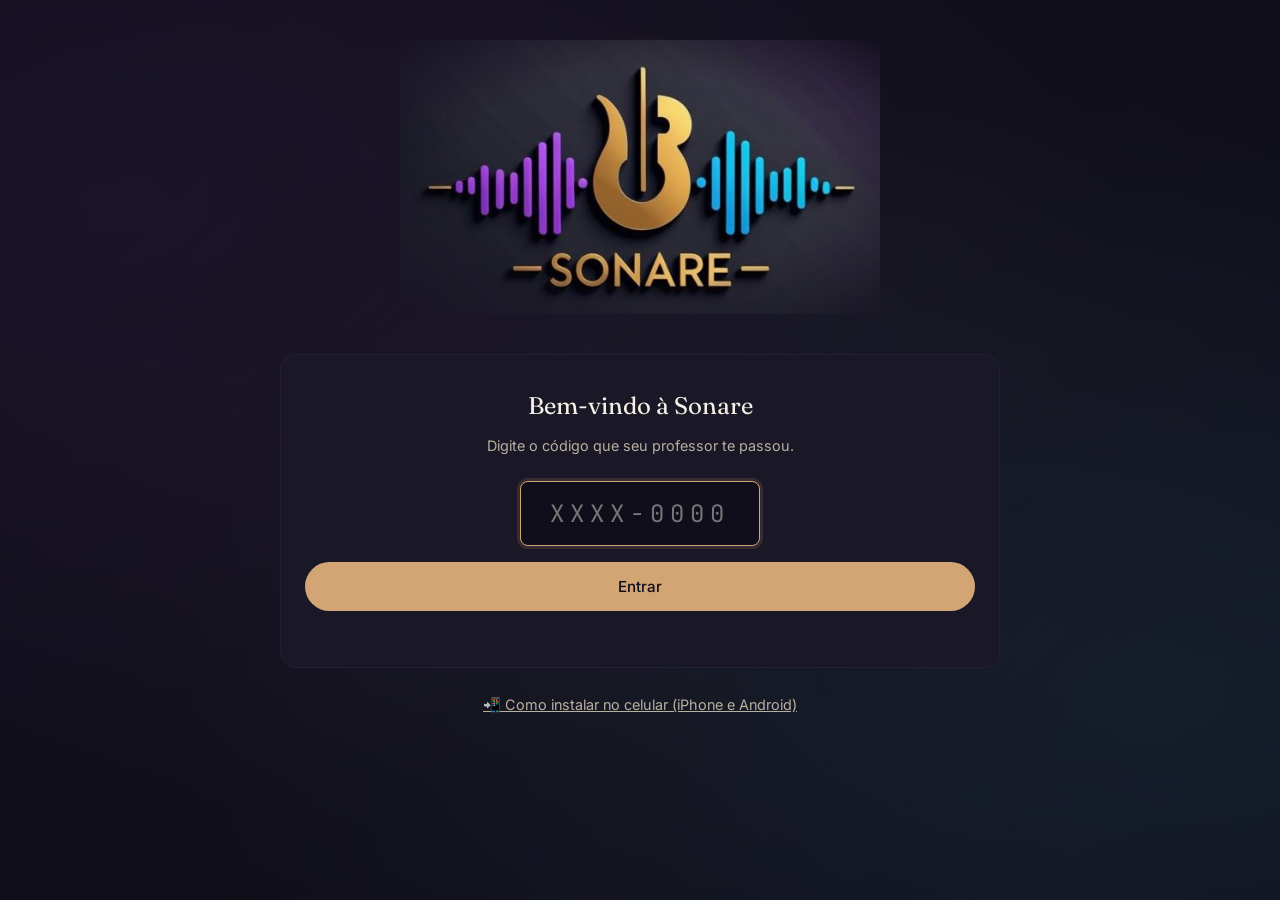
<file: index.html>
<!DOCTYPE html>
<html lang="pt-BR">
<head>
<meta charset="UTF-8" />
<meta name="viewport" content="width=device-width, initial-scale=1.0, viewport-fit=cover" />
<meta name="theme-color" content="#0F0E1A" />
<title>Sonare — Escola de Música</title>
<meta name="description" content="App da escola Sonare: aulas, afinador, cifras, teoria, exercícios, tarefas e lembretes de estudo." />
<link rel="manifest" href="./manifest.webmanifest" />
<link rel="icon" type="image/png" href="assets/icon-192.png" />
<link rel="apple-touch-icon" href="assets/apple-touch-icon.png" />
<meta name="apple-mobile-web-app-capable" content="yes" />
<meta name="apple-mobile-web-app-status-bar-style" content="black-translucent" />
<meta name="apple-mobile-web-app-title" content="Sonare" />

<link rel="preconnect" href="https://fonts.googleapis.com" />
<link rel="preconnect" href="https://fonts.gstatic.com" crossorigin />
<link href="https://fonts.googleapis.com/css2?family=Fraunces:ital,opsz,wght@0,9..144,300..900;1,9..144,300..900&family=Inter:wght@300;400;500;600;700&family=JetBrains+Mono:wght@400;500&display=swap" rel="stylesheet" />
<link rel="stylesheet" href="css/styles.css" />
<link rel="stylesheet" href="css/sonare-features.css" />
<style>
/* === LOGO (imagem original da Sonare) ===
   Entra com fade, depois "respira" com um brilho dourado suave.
   As bordas da imagem somem no fundo escuro (máscara radial). */
.login-logo-wrap {
  position: relative;
  width: 100%;
  max-width: 560px;
  margin: 0 auto 24px;
  animation: logoEntra 1.4s ease-out both;
}
.login-logo-wrap::before {
  /* halo dourado atrás do símbolo */
  content: '';
  position: absolute;
  left: 50%; top: 42%;
  width: 46%; aspect-ratio: 1;
  transform: translate(-50%, -50%);
  background: radial-gradient(circle, rgba(212, 175, 55, 0.35) 0%, rgba(212, 175, 55, 0) 65%);
  filter: blur(8px);
  animation: logoBrilho 3.2s ease-in-out 1.4s infinite alternate;
  pointer-events: none;
}
.login-logo {
  position: relative;
  width: 100%;
  height: auto;
  display: block;
  -webkit-mask-image: radial-gradient(ellipse 72% 70% at 50% 50%, #000 55%, transparent 100%);
          mask-image: radial-gradient(ellipse 72% 70% at 50% 50%, #000 55%, transparent 100%);
  animation: logoRespira 3.2s ease-in-out 1.4s infinite alternate;
}
@keyframes logoEntra {
  from { opacity: 0; transform: translateY(8px) scale(0.96); }
  to   { opacity: 1; transform: none; }
}
@keyframes logoBrilho {
  from { opacity: 0.35; }
  to   { opacity: 1; }
}
@keyframes logoRespira {
  from { filter: brightness(0.95); }
  to   { filter: brightness(1.12) drop-shadow(0 0 14px rgba(212, 175, 55, 0.25)); }
}
@media (prefers-reduced-motion: reduce) {
  .login-logo-wrap, .login-logo-wrap::before, .login-logo { animation: none; }
}
@media (max-width: 768px) {
  .login-logo-wrap { max-width: 420px; }
}
@media (max-width: 480px) {
  .login-logo-wrap { max-width: 320px; }
}
</style>
</head>
<body>

<!-- TELA DE LOGIN -->
<div id="login-screen" class="app" style="display:none;">
  <div class="login-logo-wrap">
    <img src="assets/logo-sonare.png" alt="Sonare" class="login-logo" width="560" height="320" />
  </div>

  <div class="code-entry">
    <h2>Bem-vindo à Sonare</h2>
    <p>Digite o código que seu professor te passou.</p>
    <input class="code-entry__input" id="codigo" maxlength="9" placeholder="XXXX-0000" autocomplete="off" />
    <button class="btn btn--gold btn--block" id="entrar">Entrar</button>
    <div class="code-entry__error" id="erro"></div>
  </div>
  <p style="text-align:center;margin-top:16px">
    <a href="#" id="como-instalar" style="color:var(--cream-dim, #c9c3b5);font-size:.9rem;text-decoration:underline">📲 Como instalar no celular (iPhone e Android)</a>
  </p>
</div>

<!-- APP PRINCIPAL -->
<div id="app-screen" style="display:none;">
  <header class="app-header">
    <div class="brand">
      <div class="brand-left">
        <svg viewBox="0 0 32 32" class="brand-icon" aria-hidden="true">
          <path d="M16 4 C10 4 6 8 6 14 C6 18 8 22 12 24 L12 28 L20 28 L20 24 C24 22 26 18 26 14 C26 8 22 4 16 4 Z" stroke="currentColor" stroke-width="1.5" fill="none"/>
          <path d="M16 12 L16 24" stroke="currentColor" stroke-width="1.5" stroke-linecap="round"/>
        </svg>
        <h1>Sonare</h1>
      </div>
      <div class="brand-actions">
        <span id="aluno-nome" style="color: var(--cream); letter-spacing: .04em; text-transform: none;"></span>
        <button id="sair-btn">Sair</button>
      </div>
    </div>
    <nav class="tab-bar" role="tablist">
      <button class="tab-btn active" data-tab="home" role="tab" aria-selected="true">🏠 Início</button>
      <button class="tab-btn" data-tab="lessons" role="tab" aria-selected="false">📖 Aulas</button>
      <button class="tab-btn" data-tab="tuner" role="tab" aria-selected="false">🎯 Afinador</button>
      <button class="tab-btn" data-tab="songs" role="tab" aria-selected="false">🎵 Músicas</button>
      <button class="tab-btn" data-tab="theory" role="tab" aria-selected="false">📚 Teoria</button>
      <button class="tab-btn" data-tab="exercises" role="tab" aria-selected="false">💪 Exercícios</button>
      <button class="tab-btn" data-tab="tasks" role="tab" aria-selected="false">✅ Tarefas</button>
      <button class="tab-btn" data-tab="ritmos" role="tab" aria-selected="false">🥁 Ritmos</button>
    </nav>
  </header>

  <main id="main">
    <!-- HOME -->
    <section id="tab-home" class="tab-panel active">
      <h2>Olá, <span id="home-nome">aluno</span> 👋</h2>
      <p class="muted">Continue sua jornada na música.</p>
      <div class="card-grid">
        <div class="card" data-jump="lessons">
          <div class="card-icon">📖</div>
          <h3>Aulas</h3>
          <p>Conteúdo publicado pelo professor</p>
        </div>
        <div class="card" data-jump="tuner">
          <div class="card-icon">🎯</div>
          <h3>Afinador</h3>
          <p>Afine com o microfone</p>
        </div>
        <div class="card" data-jump="metronome">
          <div class="card-icon">⏱️</div>
          <h3>Metrônomo</h3>
          <p>Mantenha o tempo firme</p>
        </div>
        <div class="card" data-jump="songs">
          <div class="card-icon">🎵</div>
          <h3>Músicas</h3>
          <p>26 cifras com transposição</p>
        </div>
        <div class="card" data-jump="theory">
          <div class="card-icon">📚</div>
          <h3>Teoria</h3>
          <p>Notas, acordes e escalas</p>
        </div>
        <div class="card" data-jump="exercises">
          <div class="card-icon">💪</div>
          <h3>Exercícios</h3>
          <p>Técnica e prática guiada</p>
        </div>
        <div class="card" data-jump="ritmos">
          <div class="card-icon">🥁</div>
          <h3>Ritmos</h3>
          <p>Pratique com caixa de ritmos</p>
        </div>
        <div class="card" data-jump="tasks">
          <div class="card-icon">✅</div>
          <h3>Tarefas</h3>
          <p>Organize sua rotina</p>
        </div>
      </div>
      <div class="progress-overview">
        <h3>Seu progresso</h3>
        <div class="progress-stats">
          <div class="stat"><div class="stat-value" id="statStreak">0</div><div class="stat-label">Dias seguidos</div></div>
          <div class="stat"><div class="stat-value" id="statPractice">0</div><div class="stat-label">Min. praticados</div></div>
          <div class="stat"><div class="stat-value" id="statTasks">0</div><div class="stat-label">Tarefas</div></div>
          <div class="stat"><div class="stat-value" id="statSongs">0</div><div class="stat-label">Músicas</div></div>
          <div class="stat"><div class="stat-value" id="statLessons">0</div><div class="stat-label">Aulas</div></div>
          <div class="stat"><div class="stat-value" id="statExercises">0</div><div class="stat-label">Exercícios</div></div>
        </div>
        <div class="weekly-chart" id="weeklyChart"></div>
      </div>
    </section>

    <!-- AULAS -->
    <section id="tab-lessons" class="tab-panel">
      <h2>Aulas</h2>
      <p class="muted">Conteúdo publicado pelo seu professor.</p>
      <div id="aulas-admin-list"></div>
    </section>

    <!-- TUNER -->
    <section id="tab-tuner" class="tab-panel">
      <h2>Afinador Cromático</h2>
      <p class="muted">Toque uma corda e veja a nota detectada. Afinação padrão: E A D G B E</p>
      <div class="tuner-wrap">
        <div class="tuner-display">
          <div class="tuner-note" id="tunerNote">--</div>
          <div class="tuner-frequency" id="tunerFreq">0.0 Hz</div>
          <div class="tuner-meter">
            <div class="tuner-scale">
              <div class="tuner-tick" style="left:0%">♭</div>
              <div class="tuner-tick" style="left:25%">-25</div>
              <div class="tuner-tick" style="left:50%">0</div>
              <div class="tuner-tick" style="left:75%">+25</div>
              <div class="tuner-tick" style="left:100%">♯</div>
            </div>
            <div class="tuner-needle" id="tunerNeedle"></div>
          </div>
          <div class="tuner-status" id="tunerStatus">Aguardando áudio...</div>
        </div>
        <div class="string-buttons" id="stringButtons">
          <button data-string="E2" data-freq="82.41">E (6ª)</button>
          <button data-string="A2" data-freq="110.00">A (5ª)</button>
          <button data-string="D3" data-freq="146.83">D (4ª)</button>
          <button data-string="G3" data-freq="196.00">G (3ª)</button>
          <button data-string="B3" data-freq="246.94">B (2ª)</button>
          <button data-string="E4" data-freq="329.63">E (1ª)</button>
        </div>
        <div class="tuner-controls">
          <button id="tunerStart" class="primary">Iniciar Microfone</button>
          <button id="tunerStop" class="secondary" disabled>Parar</button>
          <select id="tunerStandard">
            <option value="standard">Padrão (E A D G B E)</option>
            <option value="dropD">Drop D</option>
            <option value="openG">Open G</option>
            <option value="halfDown">Semitom abaixo</option>
          </select>
          <label class="checkbox">
            <input type="checkbox" id="tunerSound" /> Som de referência
          </label>
        </div>
      </div>
    </section>

    <!-- SONGS -->
    <section id="tab-songs" class="tab-panel">
      <h2>Músicas e Cifras</h2>
      <p class="muted">26 músicas em 7 categorias. Clique em qualquer cifra pra ver o diagrama.</p>
      <div class="song-controls">
        <input type="search" id="songSearch" placeholder="Buscar música ou artista..." />
        <select id="songFilter">
          <option value="all">Todas categorias</option>
          <option value="popular">Populares</option>
          <option value="mpb">MPB</option>
          <option value="rock">Rock</option>
          <option value="sertanejo">Sertanejo</option>
          <option value="gospel">Gospel</option>
          <option value="bossa">Bossa Nova</option>
          <option value="infantil">Infantil</option>
        </select>
        <button id="songAdd" class="secondary">+ Adicionar</button>
      </div>
      <div class="song-list" id="songList"></div>
    </section>

    <!-- THEORY -->
    <section id="tab-theory" class="tab-panel">
      <h2>Teoria Musical</h2>
      <div class="theory-tabs">
        <button class="theory-tab active" data-topic="notes">Notas</button>
        <button class="theory-tab" data-topic="chords">Acordes</button>
        <button class="theory-tab" data-topic="scales">Escalas</button>
        <button class="theory-tab" data-topic="chordProgressions">Campo Harmônico</button>
        <button class="theory-tab" data-topic="chordReading">Lendo Cifras</button>
        <button class="theory-tab" data-topic="tab">Tablatura</button>
      </div>
      <div class="theory-content" id="theoryContent"></div>
    </section>

    <!-- EXERCISES -->
    <section id="tab-exercises" class="tab-panel">
      <h2>Exercícios</h2>
      <div class="level-filter">
        <button class="filter-btn active" data-level="all">Todos</button>
        <button class="filter-btn" data-level="beginner">Iniciante</button>
        <button class="filter-btn" data-level="intermediate">Intermediário</button>
        <button class="filter-btn" data-level="advanced">Avançado</button>
      </div>
      <div class="exercise-list" id="exerciseList"></div>
    </section>

    <!-- TASKS -->
    <section id="tab-tasks" class="tab-panel">
      <h2>Tarefas e Prática</h2>
      <div class="task-add">
        <input type="text" id="taskInput" placeholder="Nova tarefa..." />
        <select id="taskCategory">
          <option value="study">Estudo</option>
          <option value="practice">Prática</option>
          <option value="repertoire">Repertório</option>
          <option value="theory">Teoria</option>
        </select>
        <input type="date" id="taskDate" />
        <button id="taskAddBtn" class="primary">+ Adicionar</button>
      </div>
      <div class="task-filters">
        <button class="task-filter active" data-filter="pending">Pendentes</button>
        <button class="task-filter" data-filter="done">Concluídas</button>
        <button class="task-filter" data-filter="all">Todas</button>
      </div>
      <div class="task-list" id="taskList"></div>
    </section>

    <!-- RITMOS (CAIXA DE RITMOS) -->
    <section id="tab-ritmos" class="tab-panel">
      <h2>🥁 Caixa de Ritmos</h2>
      <p class="muted">Pratique com ritmos pré-definidos. Liga/desliga peças, ajuste o BPM.</p>
      <div id="ritmos-content"></div>
    </section>


  </main>

  <!-- MODAIS -->
  <div class="modal" id="chordModal" hidden>
    <div class="modal-content">
      <button class="modal-close" data-close>&times;</button>
      <h2 id="chordTitle"></h2>
      <div class="chord-diagram" id="chordDiagram"></div>
      <div class="chord-info" id="chordInfo"></div>
    </div>
  </div>

  <div class="modal" id="songModal" hidden>
    <div class="modal-content wide">
      <button class="modal-close" data-close>&times;</button>
      <h2 id="songTitle"></h2>
      <div class="song-meta" id="songMeta"></div>
      <div class="song-controls-bar">
        <label>Tom: <select id="songKey"></select></label>
        <label>Capo: <select id="songCapo"><option value="0">Sem capo</option></select></label>
        <button id="songMetronome" class="secondary">⏱️ Metrônomo</button>
        <button id="songAutoscroll" class="secondary">📜 Auto-scroll</button>
      </div>
      <div class="song-lyrics" id="songLyrics"></div>
    </div>
  </div>

  <div class="modal" id="metronomeModal" hidden>
    <div class="modal-content">
      <button class="modal-close" data-close>&times;</button>
      <h2>Metrônomo</h2>
      <div class="metronome-display" id="metroDisplay">120</div>
      <div class="metro-label">BPM</div>
      <input type="range" id="metroBpm" min="40" max="240" value="120" />
      <div class="metro-beats">
        <label>Batidas por compasso:
          <select id="metroBeats">
            <option value="2">2/4</option>
            <option value="3">3/4</option>
            <option value="4" selected>4/4</option>
            <option value="6">6/8</option>
          </select>
        </label>
      </div>
      <div class="metro-buttons">
        <button id="metroStart" class="primary">▶ Iniciar</button>
        <button id="metroStop" class="secondary" disabled>■ Parar</button>
      </div>
    </div>
  </div>

  <div class="modal" id="addSongModal" hidden>
    <div class="modal-content">
      <button class="modal-close" data-close>&times;</button>
      <h2>Adicionar Música</h2>
      <form id="addSongForm">
        <label>Título: <input type="text" name="title" required /></label>
        <label>Artista: <input type="text" name="artist" required /></label>
        <label>Categoria:
          <select name="category">
            <option value="popular">Popular</option>
            <option value="mpb">MPB</option>
            <option value="rock">Rock</option>
            <option value="sertanejo">Sertanejo</option>
            <option value="gospel">Gospel</option>
            <option value="bossa">Bossa Nova</option>
            <option value="infantil">Infantil</option>
          </select>
        </label>
        <label>Tom original: <select name="key"></select></label>
        <label>BPM: <input type="number" name="bpm" value="120" /></label>
        <label>Cifra (cole aqui, com acordes entre colchetes [Am] etc.):
          <textarea name="lyrics" rows="10" required></textarea>
        </label>
        <button type="submit" class="primary">Salvar</button>
      </form>
    </div>
  </div>

  <div class="modal" id="qrcodeModal" hidden>
    <div class="modal-content" style="text-align:center">
      <button class="modal-close" data-close>&times;</button>
      <h2>📱 Instalar no Celular</h2>
      <p class="muted" style="margin-bottom:16px">Aponte a câmera do celular para o QR Code</p>
      <div id="qrcodeContainer" style="display:flex;justify-content:center;background:#fff;padding:16px;border-radius:8px;margin:0 auto 16px;max-width:280px"></div>
      <input type="text" id="appUrl" readonly style="width:100%;text-align:center;font-size:12px" />
      <button id="copyUrlBtn" class="primary" style="margin-top:10px">📋 Copiar Link</button>
    </div>
  </div>

  <div id="toast" class="toast" hidden></div>
</div>

<!-- SCRIPTS -->
<script src="js/seguro.js"></script>
<script src="js/sonare-data.js"></script>
<script src="js/ritmos.js"></script>
<script src="js/firebase-config.js"></script>
<script src="js/firebase-sync.js"></script>
<script src="js/db.js"></script>
<script src="js/progresso.js"></script>
<script src="js/conteudo.js"></script>
<script src="js/tuner.js"></script>
<script src="js/metronome.js"></script>
<script src="js/theory.js"></script>
<script src="js/songs.js"></script>
<script src="js/exercises.js"></script>
<script src="js/lessons.js"></script>
<script src="js/tasks.js"></script>
<script src="js/qrcode.js"></script>
<script src="js/alarm.js"></script>
<script src="js/app.js"></script>
<script src="js/sonare-app.js"></script>
<script>
  if ('serviceWorker' in navigator) {
    window.addEventListener('load', () => {
      navigator.serviceWorker.register('./sw.js')
        .then(r => console.log('SW registrado:', r.scope))
        .catch(e => console.error('SW erro:', e));
    });
  }
</script>
</body>
</html>
</file>
<file: css/styles.css>
/* ============================================================
   SONARE — App do Aluno + Painel Admin
   Tokens reaproveitados do site institucional (sonare-site/styles.css).
============================================================ */

:root {
  --ink: #0F0E1A;
  --ink-2: #1A1726;
  --ink-3: #251F33;
  --gold: #D4A574;
  --gold-soft: #E8C387;
  --gold-deep: #A07A48;
  --violet: #9D4EDD;
  --violet-deep: #7B2CBF;
  --cyan: #4CC9F0;
  --cream: #F5F1E8;
  --cream-dim: #B8B0A0;
  --danger: #E5484D;
  --serif: 'Fraunces', 'Times New Roman', serif;
  --sans: 'Inter', -apple-system, system-ui, sans-serif;
  --mono: 'JetBrains Mono', monospace;
}

* { margin: 0; padding: 0; box-sizing: border-box; }
html, body { height: 100%; }
body {
  font-family: var(--sans);
  background: var(--ink);
  color: var(--cream);
  font-size: 16px;
  line-height: 1.6;
  -webkit-font-smoothing: antialiased;
  text-rendering: optimizeLegibility;
  overflow-x: hidden;
  min-height: 100vh;
}
img, svg { display: block; max-width: 100%; }
a { color: var(--cyan); text-decoration: none; }
a:hover { color: var(--gold-soft); }
ul, ol { list-style: none; }
em { font-style: italic; }
input, button, select, textarea {
  font-family: inherit;
  font-size: inherit;
  color: inherit;
}
button { cursor: pointer; border: none; background: none; }

/* ============================================================
   LOGIN — Logo Sonare (paisagem, igual à imagem)
============================================================ */
.login-logo-wrap {
  width: 100%;
  max-width: 560px;
  margin: 24px auto;
  padding: 16px 0;
  display: flex;
  justify-content: center;
  align-items: center;
}
.login-logo {
  width: 100%;
  height: auto;
  max-width: 480px;
  display: block;
  margin: 0 auto;
  filter: drop-shadow(0 4px 24px rgba(212, 165, 116, 0.25));
}
body::before {
  /* Glow sutil de fundo, se movendo devagar (anima a tela inteira) */
  content: '';
  position: fixed;
  inset: -20%;
  background:
    radial-gradient(ellipse at 20% 30%, rgba(157, 78, 221, 0.08), transparent 50%),
    radial-gradient(ellipse at 80% 70%, rgba(76, 201, 240, 0.08), transparent 50%),
    radial-gradient(ellipse at 50% 50%, rgba(212, 165, 116, 0.04), transparent 70%);
  pointer-events: none;
  z-index: 0;
  animation: bgDrift 24s ease-in-out infinite alternate;
}
@keyframes bgDrift {
  from { transform: translate(0, 0) rotate(0deg); }
  to   { transform: translate(2%, -2%) rotate(2deg); }
}
#login-screen, #app-screen { position: relative; z-index: 1; }

/* ============================================================
   LAYOUT
============================================================ */
.app {
  width: min(720px, 100% - 32px);
  margin: 0 auto;
  padding: 24px 0 80px;
}

.topbar {
  display: flex;
  align-items: center;
  justify-content: space-between;
  padding: 16px 0 24px;
  border-bottom: 1px solid var(--ink-3);
  margin-bottom: 24px;
}
.topbar__brand {
  display: flex;
  align-items: center;
  gap: 12px;
  font-family: var(--serif);
  font-size: 1.25rem;
  font-weight: 500;
  color: var(--cream);
}
.topbar__mark {
  width: 32px;
  height: 32px;
  display: grid;
  place-items: center;
  color: var(--gold);
}
.topbar__action {
  font-family: var(--mono);
  font-size: .7rem;
  letter-spacing: .14em;
  text-transform: uppercase;
  color: var(--cream-dim);
  padding: 8px 12px;
  border: 1px solid var(--ink-3);
  border-radius: 999px;
  transition: all .2s ease;
}
.topbar__action:hover { color: var(--cyan); border-color: var(--cyan); }

/* ============================================================
   HERO / EQUALIZER (reaproveitado do site)
============================================================ */
.eq {
  display: flex;
  align-items: center;
  justify-content: center;
  gap: 8px;
  margin: 32px 0;
}
.eq__bar {
  width: 6px;
  background: var(--violet);
  border-radius: 999px;
  transition: height .6s ease;
}
.eq__bar--gold { background: var(--gold); }
.eq__bar--cyan { background: var(--cyan); }
.eq__center { padding: 0 16px; }
.eq__guitar {
  width: 64px;
  height: 64px;
  filter: drop-shadow(0 0 24px rgba(212, 165, 116, .35));
}

/* ============================================================
   AUTH / CÓDIGO
============================================================ */
.code-entry {
  background: var(--ink-2);
  border: 1px solid var(--ink-3);
  border-radius: 16px;
  padding: 32px 24px;
  text-align: center;
  margin: 24px 0;
}
.code-entry h2 {
  font-family: var(--serif);
  font-weight: 400;
  font-size: 1.5rem;
  margin-bottom: 8px;
}
.code-entry p {
  color: var(--cream-dim);
  font-size: .9rem;
  margin-bottom: 24px;
}
.code-entry__input {
  font-family: var(--mono);
  font-size: 1.5rem;
  letter-spacing: .25em;
  text-align: center;
  text-transform: uppercase;
  padding: 16px;
  background: var(--ink);
  border: 1px solid var(--ink-3);
  border-radius: 8px;
  color: var(--gold);
  width: 100%;
  max-width: 240px;
  margin: 0 auto 16px;
  display: block;
}
.code-entry__input:focus {
  outline: none;
  border-color: var(--gold);
  box-shadow: 0 0 0 3px rgba(212, 165, 116, .15);
}
.code-entry__error {
  color: var(--danger);
  font-size: .85rem;
  margin-top: 8px;
  min-height: 1.2em;
}

/* ============================================================
   BUTTONS
============================================================ */
.btn {
  display: inline-flex;
  align-items: center;
  justify-content: center;
  gap: 8px;
  padding: 14px 24px;
  border-radius: 999px;
  font-weight: 500;
  font-size: .95rem;
  transition: all .2s ease;
  border: 1px solid transparent;
}
.btn--gold {
  background: var(--gold);
  color: var(--ink);
}
.btn--gold:hover { background: var(--gold-soft); color: var(--ink); transform: translateY(-1px); }
.btn--ghost {
  background: transparent;
  color: var(--cream);
  border-color: var(--ink-3);
}
.btn--ghost:hover { border-color: var(--gold); color: var(--gold); }
.btn--cyan {
  background: var(--cyan);
  color: var(--ink);
}
.btn--danger {
  background: transparent;
  color: var(--danger);
  border-color: var(--danger);
}
.btn--danger:hover { background: var(--danger); color: var(--cream); }
.btn--block { width: 100%; }

/* ============================================================
   SECTIONS / CARDS
============================================================ */
.section-title {
  font-family: var(--mono);
  font-size: .7rem;
  letter-spacing: .18em;
  text-transform: uppercase;
  color: var(--cream-dim);
  margin: 32px 0 16px;
  display: flex;
  align-items: center;
  gap: 12px;
}
.section-title::after {
  content: '';
  flex: 1;
  height: 1px;
  background: var(--ink-3);
}

.card {
  background: var(--ink-2);
  border: 1px solid var(--ink-3);
  border-radius: 12px;
  padding: 20px;
  margin-bottom: 12px;
  cursor: pointer;
  transition: all .2s ease;
}
.card:hover {
  border-color: var(--gold);
  transform: translateY(-2px);
}
.card__head {
  display: flex;
  align-items: center;
  justify-content: space-between;
  gap: 12px;
  margin-bottom: 8px;
}
.card__title {
  font-family: var(--serif);
  font-size: 1.15rem;
  font-weight: 400;
  color: var(--cream);
}
.card__badge {
  font-family: var(--mono);
  font-size: .65rem;
  letter-spacing: .14em;
  text-transform: uppercase;
  padding: 4px 10px;
  border-radius: 999px;
  border: 1px solid var(--ink-3);
  color: var(--cream-dim);
}
.card__badge--violet { color: var(--violet); border-color: var(--violet); }
.card__badge--gold { color: var(--gold); border-color: var(--gold); }
.card__badge--cyan { color: var(--cyan); border-color: var(--cyan); }
.card__desc {
  color: var(--cream-dim);
  font-size: .9rem;
  margin-bottom: 12px;
}
.card__meta {
  display: flex;
  gap: 12px;
  font-family: var(--mono);
  font-size: .7rem;
  color: var(--cream-dim);
  letter-spacing: .08em;
  text-transform: uppercase;
}

/* AULA DETALHE */
.lesson {
  background: var(--ink-2);
  border-radius: 16px;
  padding: 0;
  overflow: hidden;
  margin-bottom: 16px;
}
.lesson__head {
  padding: 24px;
  border-bottom: 1px solid var(--ink-3);
}
.lesson__title {
  font-family: var(--serif);
  font-size: 1.6rem;
  font-weight: 400;
  margin-bottom: 8px;
}
.lesson__meta {
  display: flex;
  gap: 12px;
  font-family: var(--mono);
  font-size: .7rem;
  letter-spacing: .14em;
  text-transform: uppercase;
  color: var(--cream-dim);
}
.lesson__body {
  padding: 24px;
}
.lesson__body p { margin-bottom: 16px; }
.lesson__media {
  width: 100%;
  background: var(--ink);
  border-radius: 8px;
  margin: 16px 0;
}
.lesson__media video,
.lesson__media audio { width: 100%; display: block; }
.lesson__media iframe {
  width: 100%;
  height: 480px;
  border: none;
  border-radius: 8px;
}
.lesson__text {
  background: var(--ink);
  border-left: 3px solid var(--gold);
  border-radius: 4px;
  padding: 16px 20px;
  white-space: pre-wrap;
  font-family: var(--mono);
  font-size: .85rem;
  line-height: 1.8;
  color: var(--cream);
}
.lesson__actions {
  padding: 16px 24px;
  border-top: 1px solid var(--ink-3);
  display: flex;
  gap: 12px;
  justify-content: space-between;
}

/* ============================================================
   ALARME FULL-SCREEN OVERLAY
============================================================ */
.alarm {
  position: fixed;
  inset: 0;
  z-index: 99999;
  background: radial-gradient(circle at center, var(--ink-2) 0%, var(--ink) 100%);
  display: none;
  flex-direction: column;
  align-items: center;
  justify-content: center;
  padding: 32px;
  text-align: center;
  animation: alarmPulse 2s ease-in-out infinite;
}
.alarm.is-active { display: flex; }
@keyframes alarmPulse {
  0%, 100% { background: radial-gradient(circle at center, var(--ink-2) 0%, var(--ink) 100%); }
  50%      { background: radial-gradient(circle at center, var(--ink-3) 0%, var(--ink-2) 100%); }
}
.alarm__icon {
  width: 96px;
  height: 96px;
  border-radius: 50%;
  background: var(--gold);
  color: var(--ink);
  display: grid;
  place-items: center;
  margin-bottom: 32px;
  font-size: 3rem;
  font-weight: 700;
  box-shadow: 0 0 60px rgba(212, 165, 116, .5);
  animation: alarmShake 1s ease-in-out infinite;
}
@keyframes alarmShake {
  0%, 100% { transform: rotate(0deg); }
  25% { transform: rotate(-8deg); }
  75% { transform: rotate(8deg); }
}
.alarm__title {
  font-family: var(--serif);
  font-size: clamp(2rem, 6vw, 3rem);
  font-weight: 400;
  margin-bottom: 16px;
  color: var(--cream);
}
.alarm__title em { color: var(--gold); font-style: italic; }
.alarm__sub {
  font-size: 1.1rem;
  color: var(--cream-dim);
  margin-bottom: 48px;
  max-width: 320px;
}
.alarm__btn {
  font-size: 1.1rem;
  padding: 18px 40px;
  font-weight: 600;
  background: var(--gold);
  color: var(--ink);
  border-radius: 999px;
  border: none;
  cursor: pointer;
  transition: all .2s ease;
  box-shadow: 0 8px 24px rgba(212, 165, 116, .3);
}
.alarm__btn:hover { transform: translateY(-2px); box-shadow: 0 12px 32px rgba(212, 165, 116, .4); }
.alarm__clock {
  font-family: var(--mono);
  font-size: .8rem;
  letter-spacing: .2em;
  text-transform: uppercase;
  color: var(--cream-dim);
  margin-top: 32px;
}

/* ============================================================
   ADMIN
============================================================ */
.admin-grid {
  display: grid;
  gap: 16px;
  margin-top: 24px;
}
.admin-tabs {
  display: flex;
  gap: 8px;
  margin-bottom: 16px;
  border-bottom: 1px solid var(--ink-3);
}
.admin-tab {
  padding: 12px 16px;
  font-family: var(--mono);
  font-size: .75rem;
  letter-spacing: .1em;
  text-transform: uppercase;
  color: var(--cream-dim);
  border-bottom: 2px solid transparent;
  margin-bottom: -1px;
}
.admin-tab--active { color: var(--gold); border-color: var(--gold); }
.admin-tab:hover { color: var(--cream); }

.field {
  display: block;
  margin-bottom: 16px;
}
.field__label {
  display: block;
  font-family: var(--mono);
  font-size: .7rem;
  letter-spacing: .14em;
  text-transform: uppercase;
  color: var(--cream-dim);
  margin-bottom: 8px;
}
.field__input,
.field__select,
.field__textarea {
  width: 100%;
  padding: 12px 14px;
  background: var(--ink);
  border: 1px solid var(--ink-3);
  border-radius: 8px;
  color: var(--cream);
  font-size: .95rem;
}
.field__input:focus,
.field__select:focus,
.field__textarea:focus {
  outline: none;
  border-color: var(--gold);
  box-shadow: 0 0 0 3px rgba(212, 165, 116, .15);
}
.field__textarea { min-height: 100px; resize: vertical; font-family: var(--mono); font-size: .85rem; }

.row { display: flex; gap: 12px; flex-wrap: wrap; }
.row > * { flex: 1; min-width: 0; }

.toolbar {
  display: flex;
  gap: 8px;
  margin-bottom: 16px;
  flex-wrap: wrap;
}

.list-item {
  display: flex;
  align-items: center;
  justify-content: space-between;
  gap: 12px;
  padding: 12px 16px;
  background: var(--ink-2);
  border: 1px solid var(--ink-3);
  border-radius: 8px;
  margin-bottom: 8px;
}
.list-item__title { font-family: var(--serif); font-size: 1rem; }
.list-item__sub { font-family: var(--mono); font-size: .7rem; color: var(--cream-dim); letter-spacing: .1em; text-transform: uppercase; }
.list-item__code { font-family: var(--mono); font-size: .85rem; color: var(--gold); letter-spacing: .1em; }
.list-item__actions { display: flex; gap: 8px; }

/* ============================================================
   HELPERS
============================================================ */
.hidden { display: none !important; }
.empty-state {
  padding: 48px 24px;
  text-align: center;
  color: var(--cream-dim);
  border: 1px dashed var(--ink-3);
  border-radius: 12px;
}
.empty-state strong { display: block; color: var(--cream); font-family: var(--serif); font-size: 1.1rem; margin-bottom: 8px; }
.toast {
  position: fixed;
  bottom: 24px;
  left: 50%;
  transform: translateX(-50%);
  background: var(--ink-2);
  border: 1px solid var(--gold);
  color: var(--cream);
  padding: 12px 24px;
  border-radius: 999px;
  font-size: .85rem;
  z-index: 100000;
  box-shadow: 0 8px 24px rgba(0,0,0,.5);
  animation: toastIn .3s ease;
}
@keyframes toastIn { from { opacity: 0; transform: translate(-50%, 20px); } to { opacity: 1; transform: translate(-50%, 0); } }
</file>
<file: css/sonare-features.css>
/* ============================================================
   SONARE — Features (Afinador, Músicas, Teoria, Exercícios, Tarefas)
   Adaptado de violao-app/styles.css com paleta Sonare.
============================================================ */

:root {
  --bg: #1A1726;
  --bg-2: #0F0E1A;
  --bg-3: #251F33;
  --card: #1A1726;
  --card-hover: #251F33;
  --text: #F5F1E8;
  --text-muted: #B8B0A0;
  --primary: #D4A574;
  --primary-dark: #A07A48;
  --accent: #9D4EDD;
  --danger: #E5484D;
  --success: #4CC9F0;
  --warning: #E8C387;
  --border: #251F33;
  --shadow: 0 4px 12px rgba(0,0,0,0.4);
  --radius: 12px;
  --font: 'Inter', -apple-system, BlinkMacSystemFont, "Segoe UI", Roboto, sans-serif;
  --serif: 'Fraunces', 'Times New Roman', serif;
}

/* ============= TOPBAR (Sonare) ============= */
.app-header {
  position: sticky; top: 0; z-index: 100;
  background: rgba(15, 14, 26, 0.95);
  backdrop-filter: blur(12px);
  border-bottom: 1px solid var(--border);
  padding: 12px 16px 0;
}
.brand { display: flex; align-items: center; gap: 10px; margin-bottom: 12px; justify-content: space-between; }
.brand-left { display: flex; align-items: center; gap: 10px; }
.brand-icon { width: 32px; height: 32px; color: var(--primary); }
.brand h1 { font-size: 18px; font-weight: 600; font-family: var(--serif); }
.brand-actions { display: flex; gap: 8px; align-items: center; font-family: 'JetBrains Mono', monospace; font-size: .7rem; }
.brand-actions a, .brand-actions button {
  padding: 6px 10px; border-radius: 999px;
  border: 1px solid var(--border);
  color: var(--text-muted);
  letter-spacing: .12em; text-transform: uppercase;
  font-size: .65rem;
}
.brand-actions a:hover, .brand-actions button:hover { color: var(--primary); border-color: var(--primary); }

/* ============= TAB BAR ============= */
.tab-bar {
  display: flex; gap: 4px; overflow-x: auto;
  scrollbar-width: none; -ms-overflow-style: none;
  padding-bottom: 0;
}
.tab-bar::-webkit-scrollbar { display: none; }
.tab-btn {
  flex: 0 0 auto; padding: 10px 14px; font-size: 13px; font-weight: 500;
  border-radius: 8px 8px 0 0; color: var(--text-muted);
  white-space: nowrap; transition: all .2s;
}
.tab-btn.active { background: var(--bg); color: var(--primary); border-bottom: 2px solid var(--primary); }

main { padding: 20px 16px 80px; max-width: 1100px; margin: 0 auto; }
.tab-panel { display: none; }
.tab-panel.active { display: block; animation: fadeIn .3s; }
@keyframes fadeIn { from { opacity: 0; transform: translateY(8px); } to { opacity: 1; transform: none; } }

h2 { font-size: 22px; margin-bottom: 6px; font-family: var(--serif); font-weight: 400; }
h3 { font-family: var(--serif); font-weight: 400; }
.muted { color: var(--text-muted); margin-bottom: 18px; font-size: .9rem; }

/* ============= CARDS ============= */
.card-grid {
  display: grid;
  grid-template-columns: repeat(auto-fill, minmax(140px, 1fr));
  gap: 12px; margin: 20px 0 28px;
}
.card {
  background: var(--card); border-radius: var(--radius);
  padding: 18px 14px; text-align: center; cursor: pointer;
  border: 1px solid var(--border); transition: all .2s;
}
.card:hover { background: var(--card-hover); transform: translateY(-2px); box-shadow: var(--shadow); border-color: var(--primary); }
.card-icon { font-size: 32px; margin-bottom: 6px; }
.card h3 { font-size: 14px; margin-bottom: 2px; color: var(--text); }
.card p { font-size: 11px; color: var(--text-muted); line-height: 1.3; }

/* ============= PROGRESSO ============= */
.progress-overview {
  background: var(--card); border-radius: var(--radius);
  padding: 18px; border: 1px solid var(--border);
  margin-top: 20px;
}
.progress-overview h3 { margin-bottom: 14px; font-size: 16px; }
.progress-stats { display: grid; grid-template-columns: repeat(3, 1fr); gap: 8px; margin-bottom: 16px; }
@media (min-width: 600px) {
  .progress-stats { grid-template-columns: repeat(6, 1fr); }
}
.stat { text-align: center; padding: 10px 4px; background: var(--bg-3); border-radius: 8px; }
.stat-value { font-size: 22px; font-weight: 700; color: var(--primary); font-family: var(--serif); }
.stat-label { font-size: 10px; color: var(--text-muted); margin-top: 2px; letter-spacing: .05em; text-transform: uppercase; }

.weekly-chart { display: flex; gap: 6px; align-items: flex-end; height: 80px; margin-top: 12px; }
.week-day {
  flex: 1; display: flex; flex-direction: column; align-items: center; gap: 4px;
  font-size: 10px; color: var(--text-muted);
}
.week-bar { width: 100%; background: var(--primary); border-radius: 4px 4px 0 0; min-height: 2px; transition: height .4s; }

/* ============= BUTTONS ============= */
.primary, .secondary, .danger-btn {
  padding: 10px 18px; border-radius: 8px; font-weight: 600; font-size: 14px;
  transition: all .2s;
}
.primary { background: var(--primary); color: #0F0E1A; }
.primary:hover { background: var(--primary-dark); }
.secondary { background: var(--card); color: var(--text); border: 1px solid var(--border); }
.secondary:hover { background: var(--card-hover); border-color: var(--primary); }
.danger-btn { background: var(--danger); color: white; }
.primary:disabled, .secondary:disabled { opacity: 0.5; cursor: not-allowed; }

/* ============= TUNER ============= */
.tuner-wrap {
  background: var(--card); border-radius: var(--radius);
  padding: 24px; border: 1px solid var(--border); margin-top: 16px;
}
.tuner-display { text-align: center; margin-bottom: 24px; }
.tuner-note { font-size: 96px; font-weight: 700; color: var(--primary); line-height: 1; font-family: var(--serif); }
.tuner-frequency { font-size: 14px; color: var(--text-muted); margin: 6px 0 18px; font-family: 'JetBrains Mono', monospace; }
.tuner-meter {
  position: relative; height: 60px; background: var(--bg-3);
  border-radius: 8px; overflow: hidden; margin-bottom: 12px;
}
.tuner-scale { position: relative; height: 100%; }
.tuner-tick {
  position: absolute; top: 0; bottom: 0; width: 1px;
  background: var(--text-muted); transform: translateX(-50%);
  display: flex; align-items: center; justify-content: center;
  font-size: 11px; color: var(--text-muted); padding-top: 4px;
}
.tuner-needle {
  position: absolute; top: 0; bottom: 0; left: 50%;
  width: 4px; background: var(--success); border-radius: 2px;
  transition: left 0.1s, background 0.2s;
  transform: translateX(-50%);
  box-shadow: 0 0 8px var(--success);
}
.tuner-needle.flat { background: var(--danger); box-shadow: 0 0 8px var(--danger); }
.tuner-needle.sharp { background: var(--warning); box-shadow: 0 0 8px var(--warning); }
.tuner-status { font-size: 14px; color: var(--text-muted); }
.tuner-status.in-tune { color: var(--success); font-weight: 600; }
.tuner-status.flat, .tuner-status.sharp { color: var(--warning); }

.string-buttons { display: grid; grid-template-columns: repeat(6, 1fr); gap: 6px; margin-bottom: 18px; }
.string-buttons button {
  padding: 10px 4px; background: var(--bg-3); border: 1px solid var(--border);
  border-radius: 8px; font-size: 12px; font-weight: 600;
  color: var(--text);
}
.string-buttons button:hover { background: var(--card-hover); }
.string-buttons button.active { background: var(--primary); color: var(--bg); border-color: var(--primary); }

.tuner-controls { display: flex; flex-wrap: wrap; gap: 10px; align-items: center; }
.tuner-controls select { flex: 1; min-width: 150px; }
.checkbox { display: flex; align-items: center; gap: 6px; font-size: 14px; }
.checkbox input { width: 18px; height: 18px; accent-color: var(--primary); }

/* ============= EXERCISES ============= */
.level-filter { display: flex; gap: 8px; margin-bottom: 16px; flex-wrap: wrap; }
.filter-btn {
  padding: 8px 14px; background: var(--card); border: 1px solid var(--border);
  border-radius: 20px; font-size: 13px; color: var(--text-muted);
}
.filter-btn.active { background: var(--primary); color: var(--bg); border-color: var(--primary); }

.exercise-list { display: flex; flex-direction: column; gap: 12px; }
.exercise-item {
  background: var(--card); border-radius: var(--radius);
  border: 1px solid var(--border); overflow: hidden;
}
.exercise-header {
  display: flex; justify-content: space-between; align-items: center;
  padding: 14px 16px; cursor: pointer;
}
.exercise-header h3 { font-size: 16px; margin-bottom: 4px; font-family: var(--serif); font-weight: 400; }
.exercise-meta { display: flex; gap: 10px; font-size: 12px; color: var(--text-muted); align-items: center; }
.badge {
  padding: 2px 8px; border-radius: 10px; font-size: 11px; font-weight: 600;
  background: var(--bg-3); color: var(--text-muted);
}
.badge.beginner { background: #9D4EDD33; color: #9D4EDD; }
.badge.intermediate { background: #D4A57433; color: var(--primary); }
.badge.advanced { background: #E5484D33; color: var(--danger); }
.exercise-arrow { transition: transform .2s; color: var(--text-muted); }
.exercise-item.open .exercise-arrow { transform: rotate(180deg); }
.exercise-body { display: none; padding: 0 16px 16px; }
.exercise-item.open .exercise-body { display: block; }
.exercise-body p { margin-bottom: 10px; }
.exercise-steps { margin: 10px 0; padding-left: 20px; }
.exercise-steps li { margin-bottom: 6px; font-size: 14px; }
.exercise-actions { display: flex; gap: 8px; margin-top: 12px; flex-wrap: wrap; }

/* ============= SONGS ============= */
.song-controls { display: flex; gap: 8px; margin-bottom: 16px; flex-wrap: wrap; }
.song-controls input, .song-controls select { flex: 1; min-width: 140px; }
.song-list { display: flex; flex-direction: column; gap: 10px; }
.song-item {
  background: var(--card); border-radius: var(--radius); border: 1px solid var(--border);
  padding: 14px 16px; cursor: pointer; transition: all .2s;
  display: flex; justify-content: space-between; align-items: center; gap: 10px;
}
.song-item:hover { background: var(--card-hover); transform: translateX(4px); border-color: var(--primary); }
.song-info h3 { font-size: 16px; margin-bottom: 2px; font-family: var(--serif); font-weight: 400; }
.song-info .song-artist { font-size: 13px; color: var(--text-muted); }
.song-tags { display: flex; gap: 6px; margin-top: 4px; flex-wrap: wrap; }

/* ============= SONG MODAL ============= */
.song-meta { color: var(--text-muted); margin-bottom: 16px; font-size: 14px; }
.song-controls-bar {
  display: flex; gap: 12px; flex-wrap: wrap; align-items: center;
  background: var(--bg-3); padding: 12px; border-radius: 8px; margin-bottom: 16px;
}
.song-controls-bar label { display: flex; align-items: center; gap: 6px; font-size: 13px; }
.song-lyrics {
  font-family: 'Courier New', monospace; font-size: 15px; line-height: 1.8;
  white-space: pre-wrap; background: var(--bg-3); padding: 20px;
  border-radius: 8px; max-height: 60vh; overflow-y: auto;
}
.song-lyrics .chord { color: var(--primary); font-weight: 700; cursor: pointer; }
.song-lyrics .chord:hover { text-decoration: underline; }
.song-lyrics .section { color: var(--accent); font-weight: 700; margin-top: 12px; display: block; }

/* ============= THEORY ============= */
.theory-tabs { display: flex; gap: 4px; margin-bottom: 16px; overflow-x: auto; flex-wrap: wrap; }
.theory-tab {
  padding: 8px 14px; background: var(--card); border: 1px solid var(--border);
  border-radius: 8px; font-size: 13px; color: var(--text-muted);
}
.theory-tab.active { background: var(--primary); color: var(--bg); border-color: var(--primary); }
.theory-content { background: var(--card); padding: 20px; border-radius: var(--radius); border: 1px solid var(--border); }
.theory-content h3 { font-size: 18px; margin-bottom: 12px; color: var(--primary); }
.theory-content h4 { font-size: 15px; margin: 16px 0 8px; color: var(--accent); }
.theory-content p { margin-bottom: 10px; }
.theory-content ul { padding-left: 20px; margin-bottom: 12px; }
.theory-content li { margin-bottom: 4px; font-size: 14px; }
.theory-content pre { background: var(--bg-3); padding: 12px; border-radius: 8px; font-family: monospace; color: var(--primary); overflow-x: auto; }

.fretboard { margin: 16px 0; }
.fret-string { display: flex; align-items: center; margin-bottom: 2px; }
.string-label { width: 24px; font-weight: 600; color: var(--text-muted); }
.fret-cells { display: flex; flex: 1; }
.fret-cell {
  flex: 1; height: 32px; border-right: 1px solid var(--border);
  display: flex; align-items: center; justify-content: center;
  font-size: 13px; font-weight: 600;
}
.fret-cell.first { border-left: 4px solid var(--text-muted); }
.fret-cell.has-note { background: var(--primary); color: var(--bg); border-radius: 50%; }
.fret-cell.root { background: var(--accent); color: var(--bg); }

.chord-grid { display: grid; grid-template-columns: repeat(auto-fill, minmax(80px, 1fr)); gap: 10px; margin: 12px 0; }
.chord-card {
  background: var(--bg-3); padding: 12px; border-radius: 8px;
  text-align: center; cursor: pointer; border: 1px solid var(--border);
  transition: all .2s;
}
.chord-card:hover { background: var(--card-hover); transform: scale(1.05); border-color: var(--primary); }
.chord-card .chord-name { font-size: 18px; font-weight: 700; color: var(--primary); }

/* ============= TASKS ============= */
.task-add { display: flex; gap: 8px; margin-bottom: 16px; flex-wrap: wrap; }
.task-add input, .task-add select { flex: 1; min-width: 120px; }
.task-filters { display: flex; gap: 8px; margin-bottom: 14px; }
.task-filter {
  padding: 6px 12px; background: var(--card); border: 1px solid var(--border);
  border-radius: 16px; font-size: 13px; color: var(--text-muted);
}
.task-filter.active { background: var(--primary); color: var(--bg); border-color: var(--primary); }
.task-list { display: flex; flex-direction: column; gap: 8px; }
.task-item {
  background: var(--card); padding: 12px 16px; border-radius: 8px;
  border: 1px solid var(--border); display: flex; align-items: center; gap: 12px;
}
.task-item.done { opacity: 0.55; }
.task-item.done .task-text { text-decoration: line-through; }
.task-check {
  width: 22px; height: 22px; border-radius: 50%;
  border: 2px solid var(--border); cursor: pointer; flex-shrink: 0;
  display: flex; align-items: center; justify-content: center;
  transition: all .2s;
}
.task-check.checked { background: var(--success); border-color: var(--success); }
.task-check.checked::after { content: "✓"; color: var(--bg); font-weight: 700; }
.task-info { flex: 1; }
.task-text { font-size: 14px; }
.task-meta { font-size: 11px; color: var(--text-muted); margin-top: 2px; }
.task-delete { color: var(--danger); padding: 4px 8px; font-size: 12px; }

/* ============= LESSONS (apostilas) ============= */
.lesson-progress-bar { background: var(--bg-3); height: 8px; border-radius: 4px; overflow: hidden; margin: 12px 0; }
.lesson-progress-bar > div { height: 100%; background: var(--primary); transition: width .4s; }

/* ============= MODAL ============= */
.modal {
  position: fixed; inset: 0; background: rgba(0,0,0,0.7);
  display: flex; align-items: center; justify-content: center;
  z-index: 200; padding: 16px; animation: fadeIn .2s;
}
.modal[hidden] { display: none; }
.modal-content {
  background: var(--bg-2); border-radius: var(--radius);
  max-width: 600px; width: 100%; max-height: 90vh;
  overflow-y: auto; padding: 24px; position: relative;
  border: 1px solid var(--border);
}
.modal-content.wide { max-width: 800px; }
.modal-close {
  position: absolute; top: 12px; right: 12px;
  font-size: 24px; color: var(--text-muted);
  width: 32px; height: 32px; border-radius: 50%;
  display: flex; align-items: center; justify-content: center;
}
.modal-close:hover { background: var(--card-hover); color: var(--primary); }

.chord-diagram { margin: 16px auto; max-width: 200px; }
.chord-info { text-align: center; color: var(--text-muted); font-size: 14px; }

/* ============= METRONOME ============= */
.metronome-display {
  text-align: center; font-size: 72px; font-weight: 700;
  color: var(--primary); margin: 20px 0 0; font-family: var(--serif);
}
.metro-label { text-align: center; color: var(--text-muted); margin-bottom: 20px; letter-spacing: .15em; }
.metro-beats { text-align: center; margin: 16px 0; }
.metro-buttons { display: flex; gap: 10px; justify-content: center; }
input[type="range"] { width: 100%; margin: 16px 0; accent-color: var(--primary); }

/* ============= TOAST ============= */
.toast {
  position: fixed; bottom: 24px; left: 50%; transform: translateX(-50%);
  background: var(--card); color: var(--text); padding: 12px 20px;
  border-radius: 24px; box-shadow: var(--shadow);
  z-index: 300; font-size: 14px; border: 1px solid var(--border);
  animation: slideUp .3s;
}
@keyframes slideUp { from { transform: translate(-50%, 20px); opacity: 0; } }

/* ============= FORM ============= */
form label { display: block; margin-bottom: 12px; font-size: 14px; color: var(--text-muted); }
form input, form select, form textarea {
  display: block; width: 100%; margin-top: 4px;
  background: var(--bg-3); color: var(--text);
  border: 1px solid var(--border); border-radius: 8px; padding: 10px 12px; font-size: 15px;
}
form input:focus, form select:focus, form textarea:focus { outline: 2px solid var(--primary); }

/* ============= LESSON / AULA (do admin) ============= */
.lesson-card {
  background: var(--card); border: 1px solid var(--border); border-radius: 12px;
  padding: 18px; margin-bottom: 12px; cursor: pointer; transition: all .2s;
}
.lesson-card:hover { border-color: var(--primary); transform: translateY(-2px); }
.lesson-card.done { opacity: 0.7; }
.lesson-card-head { display: flex; justify-content: space-between; gap: 8px; align-items: flex-start; }
.lesson-card-title { font-family: var(--serif); font-size: 1.1rem; font-weight: 400; margin-bottom: 4px; }
.lesson-card-meta { font-family: 'JetBrains Mono', monospace; font-size: .7rem; color: var(--text-muted); letter-spacing: .1em; text-transform: uppercase; }

/* ============= RESPONSIVE ============= */
@media (max-width: 600px) {
  .progress-stats { grid-template-columns: repeat(2, 1fr); }
  .tuner-note { font-size: 64px; }
  .string-buttons { grid-template-columns: repeat(3, 1fr); }
  .card-grid { grid-template-columns: repeat(2, 1fr); }
  h2 { font-size: 20px; }
}

/* ============= LESSON DETAIL (player) ============= */
.lesson-detail { padding: 0; }
.lesson-detail-head { padding: 0 0 16px; border-bottom: 1px solid var(--border); margin-bottom: 16px; }
.lesson-detail-body { background: var(--bg-3); border-radius: 8px; padding: 16px; margin: 12px 0; }
.lesson-detail-body video, .lesson-detail-body audio { width: 100%; border-radius: 8px; }
.lesson-detail-body iframe { width: 100%; height: 480px; border: none; border-radius: 8px; }
.lesson-detail-text { background: var(--bg-3); border-left: 3px solid var(--primary); padding: 16px 20px; border-radius: 4px; white-space: pre-wrap; font-family: 'JetBrains Mono', monospace; font-size: .85rem; line-height: 1.8; }
.lesson-detail-actions { display: flex; gap: 8px; margin-top: 16px; flex-wrap: wrap; }

/* ============================================================
   CAIXA DE RITMOS
============================================================ */
.ritmos-app {
  display: flex;
  flex-direction: column;
  gap: 16px;
  padding: 16px 0;
}

.ritmos-bpm,
.ritmos-volume {
  display: flex;
  align-items: center;
  gap: 12px;
  padding: 12px 16px;
  background: var(--ink-2);
  border: 1px solid var(--ink-3);
  border-radius: 12px;
}
.ritmos-bpm label,
.ritmos-volume label {
  font-family: var(--mono);
  font-size: .85rem;
  color: var(--cream-dim);
  text-transform: uppercase;
  letter-spacing: .1em;
  min-width: 100px;
}
.ritmos-bpm input[type="range"],
.ritmos-volume input[type="range"] {
  flex: 1;
  accent-color: var(--gold);
}
.ritmos-btn-mini {
  width: 36px;
  height: 36px;
  border-radius: 50%;
  background: var(--ink-3);
  border: 1px solid var(--border);
  color: var(--cream);
  font-size: 1.1rem;
  font-weight: 700;
  cursor: pointer;
}
.ritmos-btn-mini:hover { background: var(--gold); color: var(--ink); }

.ritmos-patterns,
.ritmos-pieces {
  padding: 12px 16px;
  background: var(--ink-2);
  border: 1px solid var(--ink-3);
  border-radius: 12px;
}
.ritmos-patterns label,
.ritmos-pieces label {
  display: block;
  font-family: var(--mono);
  font-size: .75rem;
  color: var(--cream-dim);
  text-transform: uppercase;
  letter-spacing: .14em;
  margin-bottom: 8px;
}
.ritmos-pattern-btns,
.ritmos-piece-btns {
  display: flex;
  flex-wrap: wrap;
  gap: 8px;
}
.ritmos-btn-pattern {
  padding: 8px 16px;
  background: var(--ink-3);
  border: 1px solid var(--border);
  border-radius: 999px;
  color: var(--cream-dim);
  font-size: .85rem;
  font-weight: 600;
  cursor: pointer;
  transition: all .15s;
}
.ritmos-btn-pattern.active,
.ritmos-btn-pattern:hover {
  background: var(--gold);
  color: var(--ink);
  border-color: var(--gold);
}
.ritmos-btn-piece {
  padding: 6px 12px;
  background: var(--ink-3);
  border: 1px solid var(--border);
  border-radius: 8px;
  color: var(--cream-dim);
  font-size: .8rem;
  cursor: pointer;
  transition: all .15s;
}
.ritmos-btn-piece.active {
  background: rgba(212, 165, 116, 0.2);
  color: var(--gold);
  border-color: var(--gold);
}
.ritmos-btn-piece:hover { background: var(--ink); }

.ritmos-grid {
  background: var(--ink-2);
  border: 1px solid var(--ink-3);
  border-radius: 12px;
  padding: 12px;
  overflow-x: auto;
}
.ritmos-row {
  display: flex;
  align-items: center;
  gap: 8px;
  padding: 4px 0;
}
.ritmos-row-label {
  min-width: 90px;
  font-family: var(--mono);
  font-size: .75rem;
  color: var(--cream-dim);
  letter-spacing: .05em;
}
.ritmos-row-steps {
  display: flex;
  gap: 4px;
  flex: 1;
}
.ritmos-step {
  flex: 1;
  min-width: 28px;
  height: 32px;
  display: flex;
  align-items: center;
  justify-content: center;
  background: var(--ink-3);
  border: 1px solid var(--border);
  border-radius: 4px;
  color: var(--cream-dim);
  font-family: var(--mono);
  font-size: .85rem;
  cursor: pointer;
  transition: all .1s;
  user-select: none;
}
.ritmos-step.active {
  background: var(--gold);
  color: var(--ink);
  border-color: var(--gold);
  font-weight: 700;
}
.ritmos-step.playing {
  background: var(--cyan);
  color: var(--ink);
  transform: scale(1.1);
}
.ritmos-step:hover { background: var(--ink); color: var(--cream); }
.ritmos-step.active:hover { background: var(--gold-deep); }

.ritmos-controls {
  display: flex;
  gap: 12px;
  justify-content: center;
}
.ritmos-btn-play,
.ritmos-btn-stop {
  padding: 14px 32px;
  border-radius: 999px;
  font-size: 1.05rem;
  font-weight: 700;
  letter-spacing: .05em;
  cursor: pointer;
  border: 1px solid transparent;
  min-width: 140px;
  transition: all .15s;
}
.ritmos-btn-play {
  background: var(--gold);
  color: var(--ink);
}
.ritmos-btn-play:hover:not(:disabled) {
  background: var(--gold-soft);
  transform: translateY(-1px);
}
.ritmos-btn-stop {
  background: transparent;
  color: var(--cream);
  border-color: var(--border);
}
.ritmos-btn-stop:hover:not(:disabled) {
  background: var(--ink-3);
  border-color: var(--danger);
  color: var(--danger);
}
.ritmos-btn-play:disabled,
.ritmos-btn-stop:disabled {
  opacity: 0.4;
  cursor: not-allowed;
}

/* ============================================================
   MIXER DE PEÇAS (volume individual)
============================================================ */
.ritmos-mixer {
  padding: 12px 16px;
  background: var(--ink-2);
  border: 1px solid var(--ink-3);
  border-radius: 12px;
}
.ritmos-mixer label {
  display: block;
  font-family: var(--mono);
  font-size: .75rem;
  color: var(--cream-dim);
  text-transform: uppercase;
  letter-spacing: .14em;
  margin-bottom: 8px;
}
.ritmos-mixer-grid {
  display: grid;
  grid-template-columns: repeat(2, 1fr);
  gap: 8px 16px;
}
.ritmos-mixer-row {
  display: flex;
  align-items: center;
  gap: 8px;
}
.ritmos-mixer-label {
  font-size: .8rem;
  color: var(--cream);
  min-width: 90px;
  font-family: var(--mono);
}
.ritmos-mixer-row input[type="range"] {
  flex: 1;
  accent-color: var(--gold);
  min-width: 0;
}
.ritmos-mixer-value {
  font-size: .7rem;
  color: var(--gold);
  min-width: 32px;
  text-align: right;
  font-family: var(--mono);
}

.ritmos-actions {
  display: flex;
  justify-content: center;
}
.ritmos-btn-reset {
  padding: 8px 20px;
  border-radius: 999px;
  background: transparent;
  border: 1px solid var(--border);
  color: var(--cream-dim);
  font-size: .8rem;
  cursor: pointer;
  transition: all .15s;
}
.ritmos-btn-reset:hover {
  background: var(--ink-3);
  border-color: var(--gold);
  color: var(--gold);
}

@media (min-width: 600px) {
  .ritmos-mixer-grid { grid-template-columns: repeat(4, 1fr); }
}

/* ============================================================
   DEBUG: Força visibilidade do app do aluno
============================================================ */
#app-screen {
  background: var(--ink) !important;
  min-height: 100vh !important;
}
#app-screen main {
  background: var(--ink) !important;
  min-height: 60vh !important;
  display: block !important;
  visibility: visible !important;
  opacity: 1 !important;
}
#home {
  background: var(--ink) !important;
  min-height: 50vh !important;
  padding: 16px !important;
  display: block !important;
}
</file>
